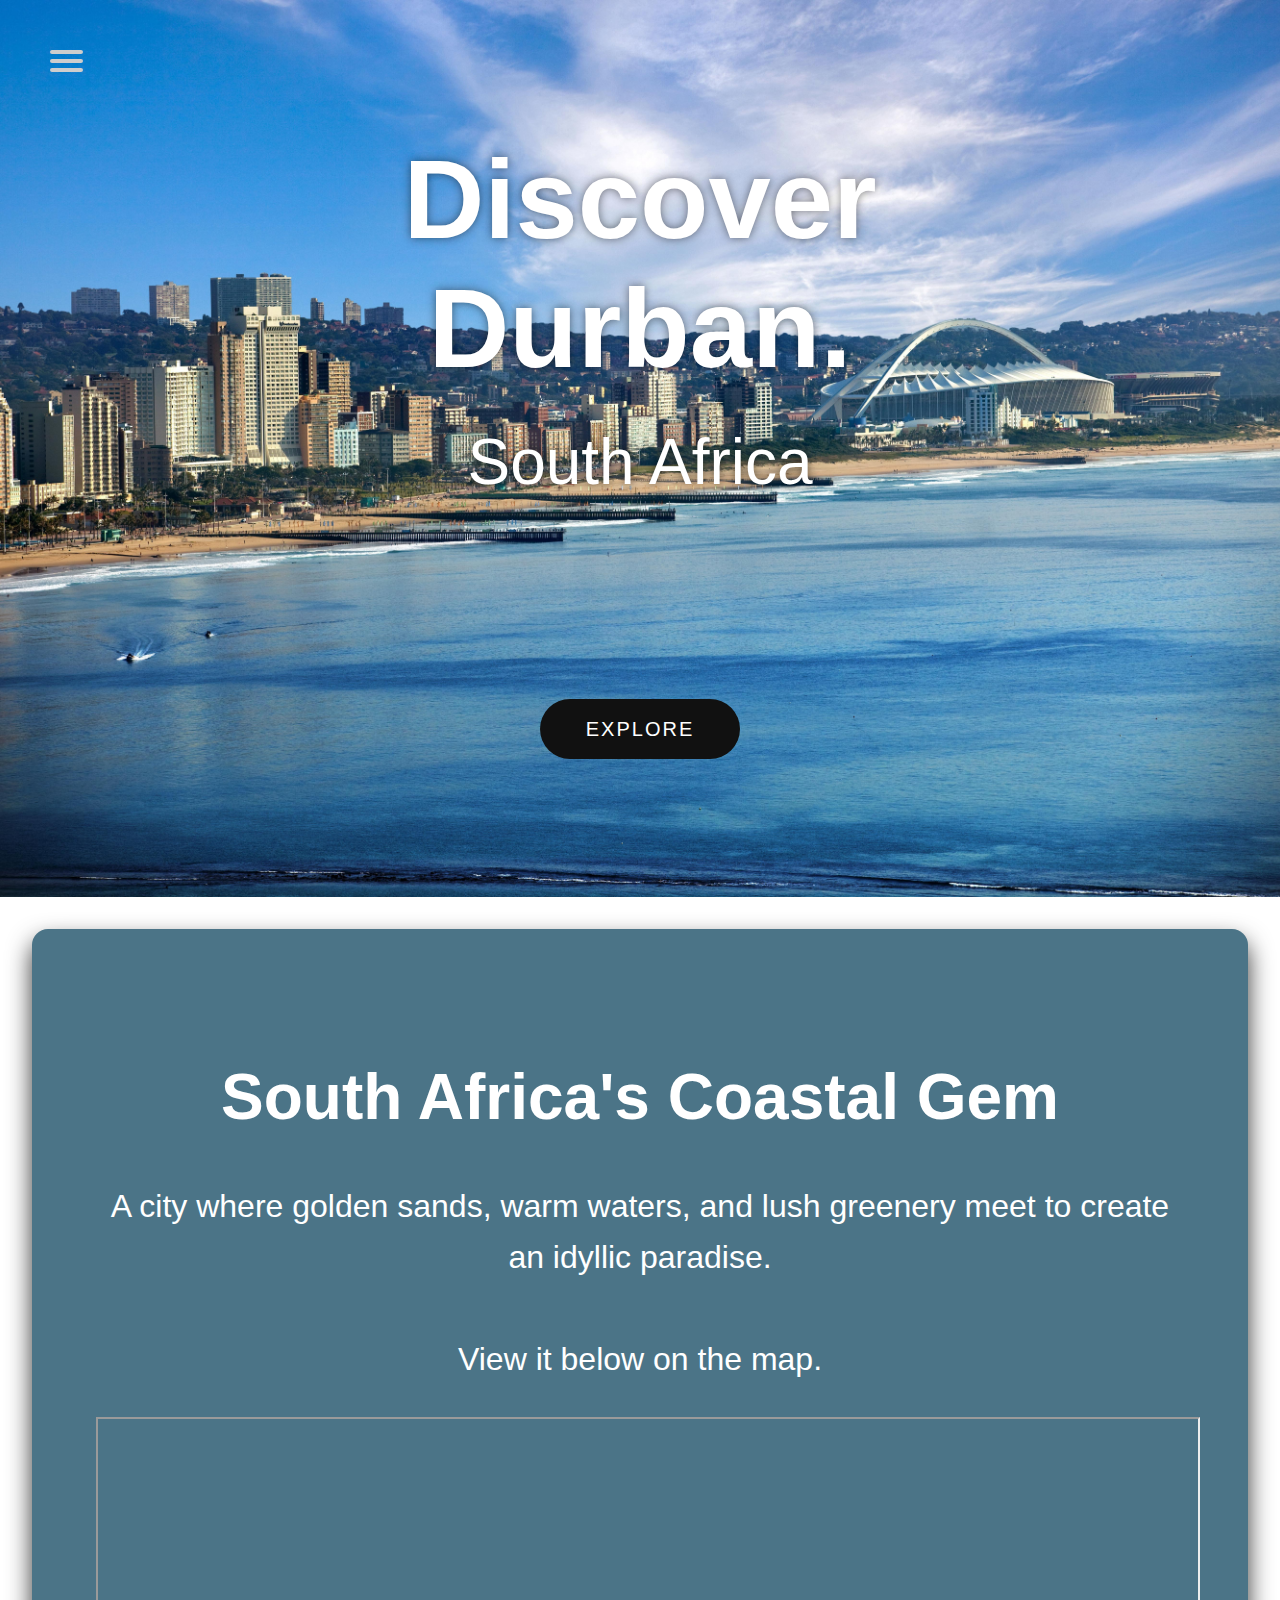
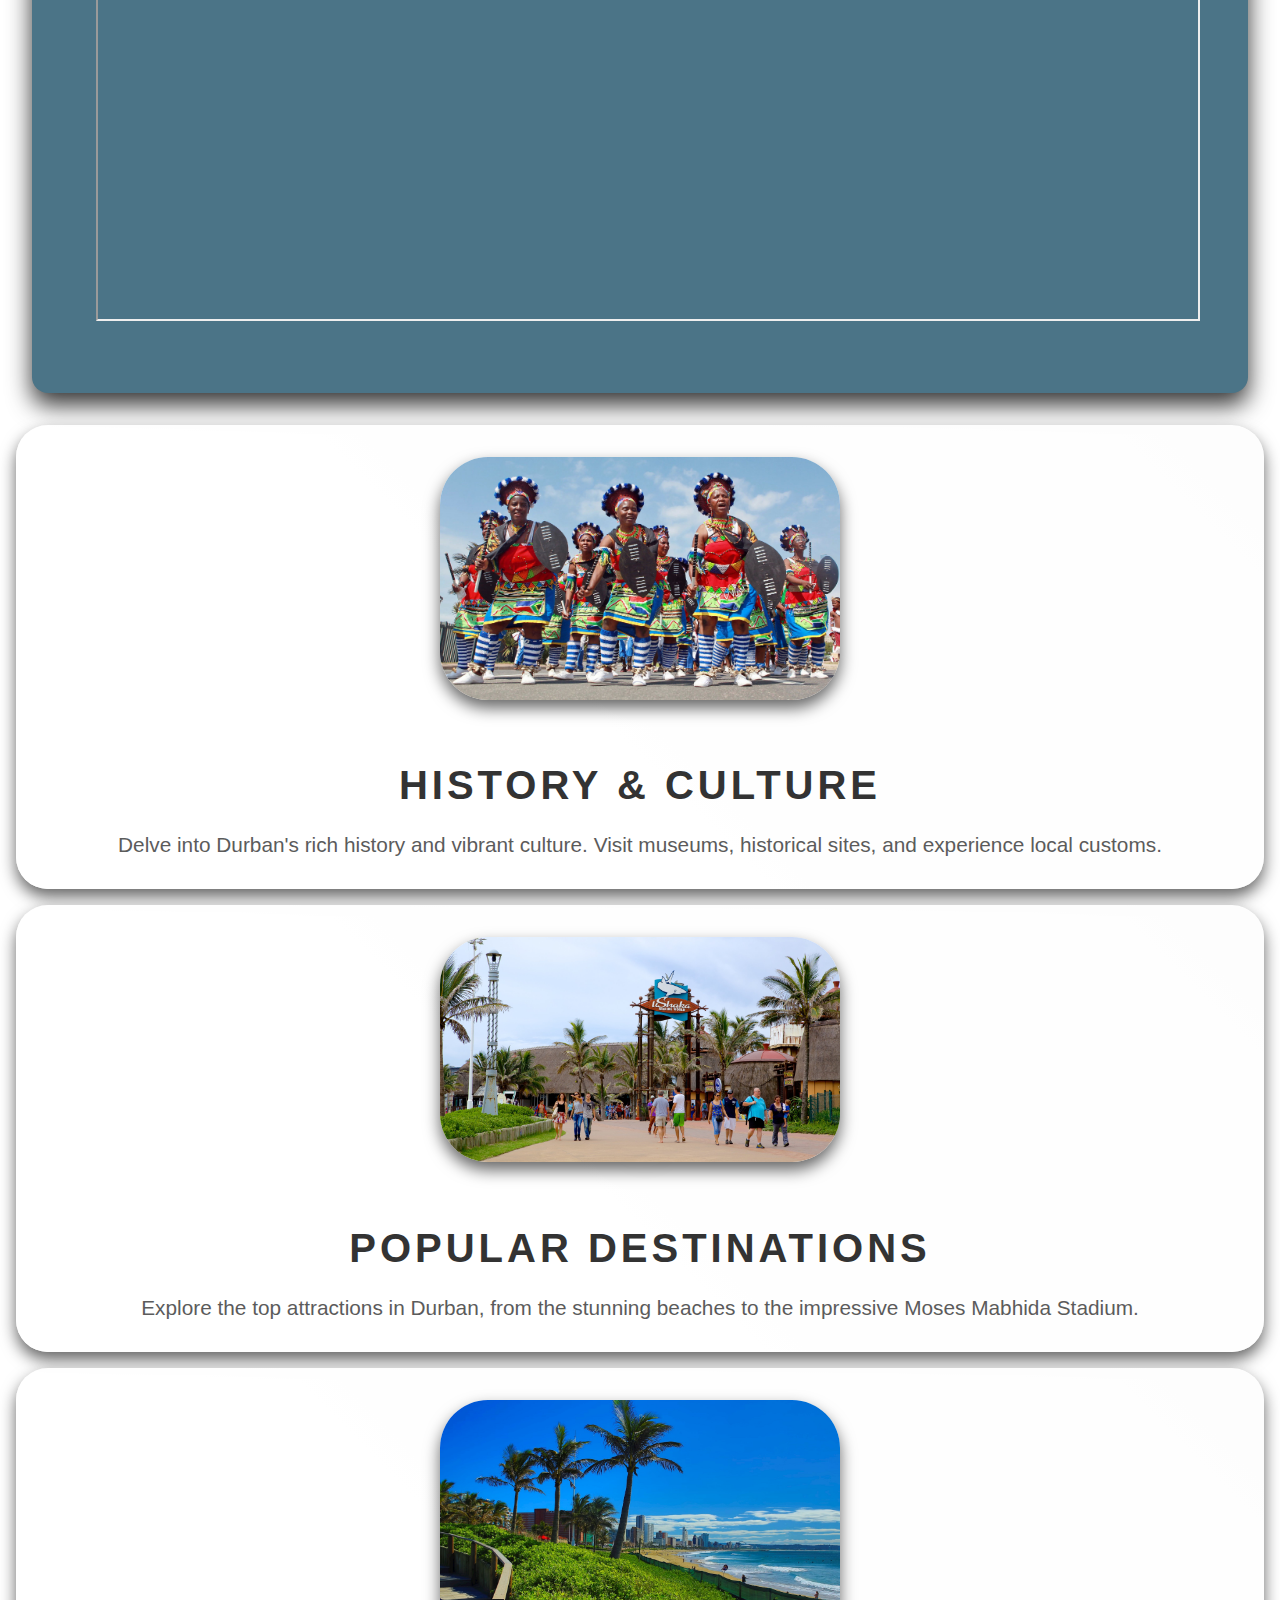
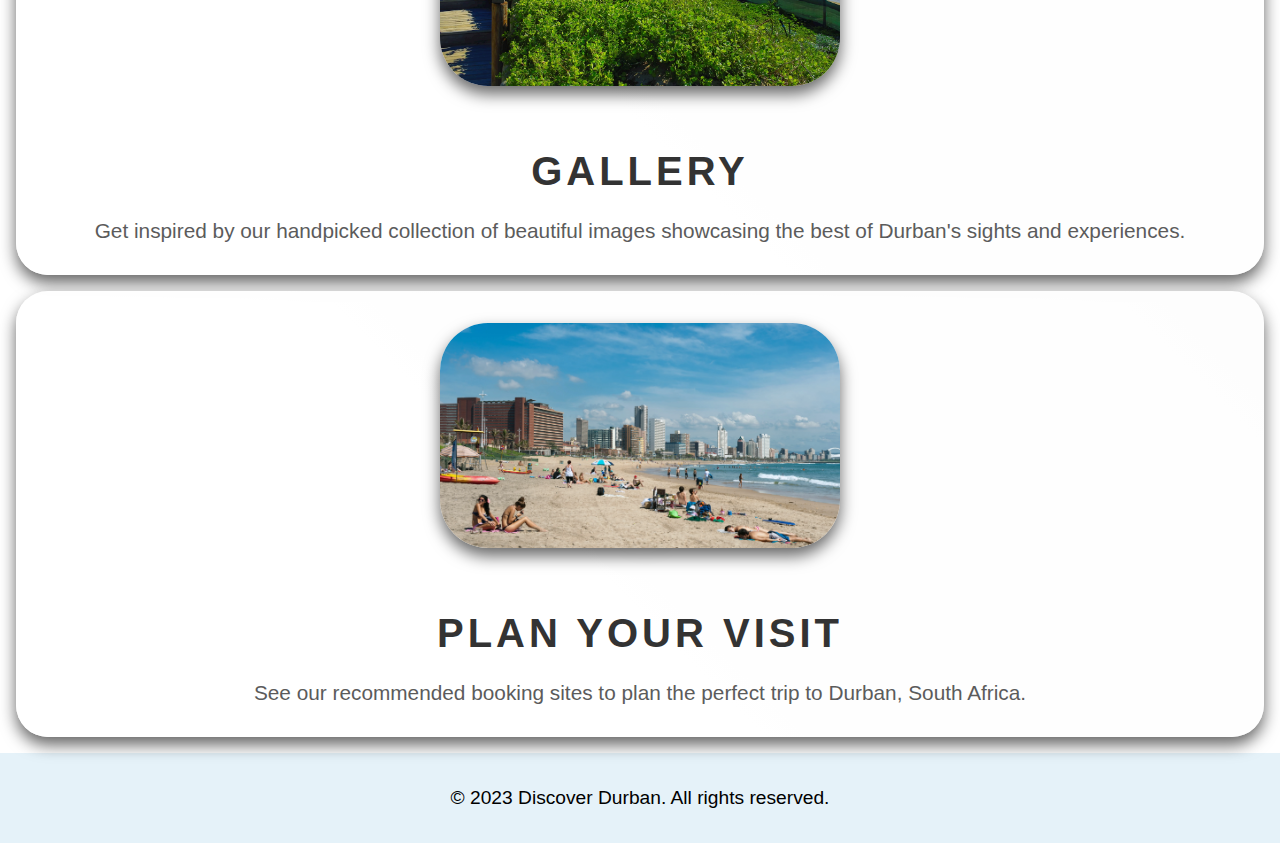
<file: index.html>
<!DOCTYPE html>
<html lang="en">
<head>
    <meta charset="UTF-8">
    <meta http-equiv="X-UA-Compatible" content="IE=edge">
    <meta name="viewport" content="width=device-width, initial-scale=1.0">
    <title>Home - Discover Durban</title>
    <link rel="stylesheet" href="css/index.css">
    <link rel="stylesheet" href="css/nav.css">
    <link rel="stylesheet" href="css/general.css">
    <script src="scripts/index.js" defer></script>
</head>
<body>
    <header>
        <nav role="navigation">
            <div id="menuToggle">
            
              <input type="checkbox" /> 

              <span></span>
              <span></span>
              <span></span>

              <ul id="menu">
                <li class="selected">Home</li>
                <a href="history.html"><li>History & Culture</li></a>
                <a href="destinations.html"><li>Popular destinations</li></a>
                <a href="gallery.html"><li>Gallery</li></a>
                <a href="book.html"><li>Book your visit</li></a>
              </ul>
            </div>
        </header>
          

        <section id="landing">
            <div class="landing-container">
                <h1 class="animated-text"> Discover </h1>
                <h1 class="animated-text"> <b>Durban.</b> </h1>
                <p>South Africa</p>
                <button id="explore-button">Explore</button>
                </div>
            </div>
            </section>

        <section id="about">
            <h2>South Africa's Coastal Gem</h2>
            <p>
                A city where golden sands, warm waters, and lush greenery meet to create an idyllic paradise. <br /> <br />
                View it below on the map.
            </p>
            <iframe 
            src="https://www.google.com/maps/embed?pb=!1m18!1m12!1m3!1d110715.36036090527!2d30.920911714868353!3d-29.86845496217046!2m3!1f0!2f0!3f0!3m2!1i1024!2i768!4f13.1!3m3!1m2!1s0x1ef7aa0001bc61b7%3A0xcca75546c4aa6e81!2sDurban%2C%20South%20Africa!5e0!3m2!1sen!2suk!4v1679596966235!5m2!1sen!2suk" 
            width="1100" 
            height="500" 
            loading="lazy" 
            referrerpolicy="no-referrer-when-downgrade">
        </iframe>
        </section>
          <div class="category">
            <a href="history.html">
            <img src="images/historyandculture.jpg" alt="Image 1">
            <h2>History &amp; Culture</h2>
            <p>Delve into Durban's rich history and vibrant culture. Visit museums, historical sites, and experience local customs.</p>
          </a>
          </div>
          <div class="category">
            <a href="destinations.html">
            <img src="images/popular.jpg" alt="Image 2">
            <h2>Popular Destinations</h2>
            <p>Explore the top attractions in Durban, from the stunning beaches to the impressive Moses Mabhida Stadium.</p>
          </a>
          </div>
          <div class="category">
            <a href="gallery.html">
            <img src="images/gallery.jpg" alt="Image 3">
            <h2>Gallery</h2>
            <p>Get inspired by our handpicked collection of beautiful images showcasing the best of Durban's sights and experiences.</p>
          </a>
          </div>
          <div class="category"> 
            <a href="book.html">
              <img src="images/visit.webp" alt="Image 4">
              <h2>Plan Your Visit</h2>
              <p>See our recommended booking sites to plan the perfect trip to Durban, South Africa.</p>
          </a>
          </div>
        </section>
              
    </main>

    <footer>
        <p>&copy; 2023 Discover Durban. All rights reserved.</p>
    </footer>
       
        
    
</body>
</html>
</file>
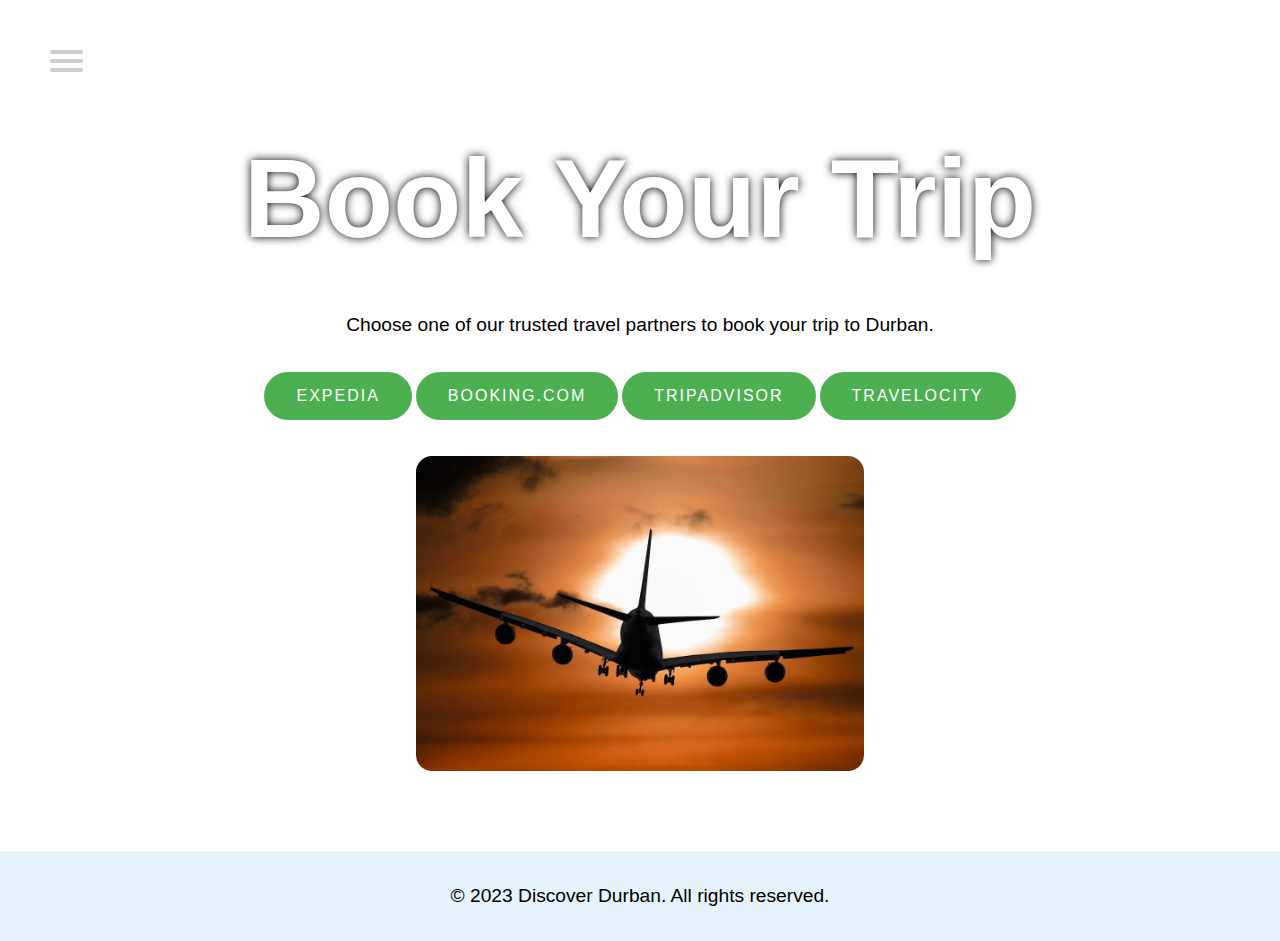
<file: book.html>
<title>Popular Destinations - Durban</title>
<link rel="stylesheet" href="css/general.css">
<link rel="stylesheet" href="css/nav.css">
<link rel="stylesheet" href="css/destinations.css">
<link rel="stylesheet" href="css/book.css">
</head>

<body>
  <header>
      <nav role="navigation">
          <div id="menuToggle">
          
            <input type="checkbox" /> 

            <span></span>
            <span></span>
            <span></span>

            <ul id="menu">
              <a href="index.html"><li>Home</li></a>
              <a href="history.html"><li>History & Culture</li></a>
              <a href="destinations.html"><li>Popular destinations</li></a>
              <a href="gallery.html"><li>Gallery</li></a>
              <li class="selected">Book your visit</li>
            </ul>
          </div>
    </header>


    <main>
            
    <h1>Book Your Trip</h1>
    <p>Choose one of our trusted travel partners to book your trip to Durban.</p>
    <div class="booking-options">
        <a href="https://www.expedia.com/Durban.d6047904.Destination-Travel-Guides"><button>Expedia</button></a></li>
        <a href="https://www.booking.com/city/za/durban.en-gb.html"><button>Booking.com</button></a></li>
        <a href="https://www.tripadvisor.com/Tourism-g312595-Durban_KwaZulu_Natal-Vacations.html"><button>TripAdvisor</button></a></li>
        <a href="https://www.travelocity.com/Durban.d6047904.Destination-Travel-Guides"><button>Travelocity</button></a></li>
    </div>

    <img src="images/booking.webp" alt="Booking Image">

    </main>
          

  
      <footer>
        <p>&copy; 2023 Discover Durban. All rights reserved.</p>
      </footer>
    </body>
  </html>
    
</body>
</html>
</file>
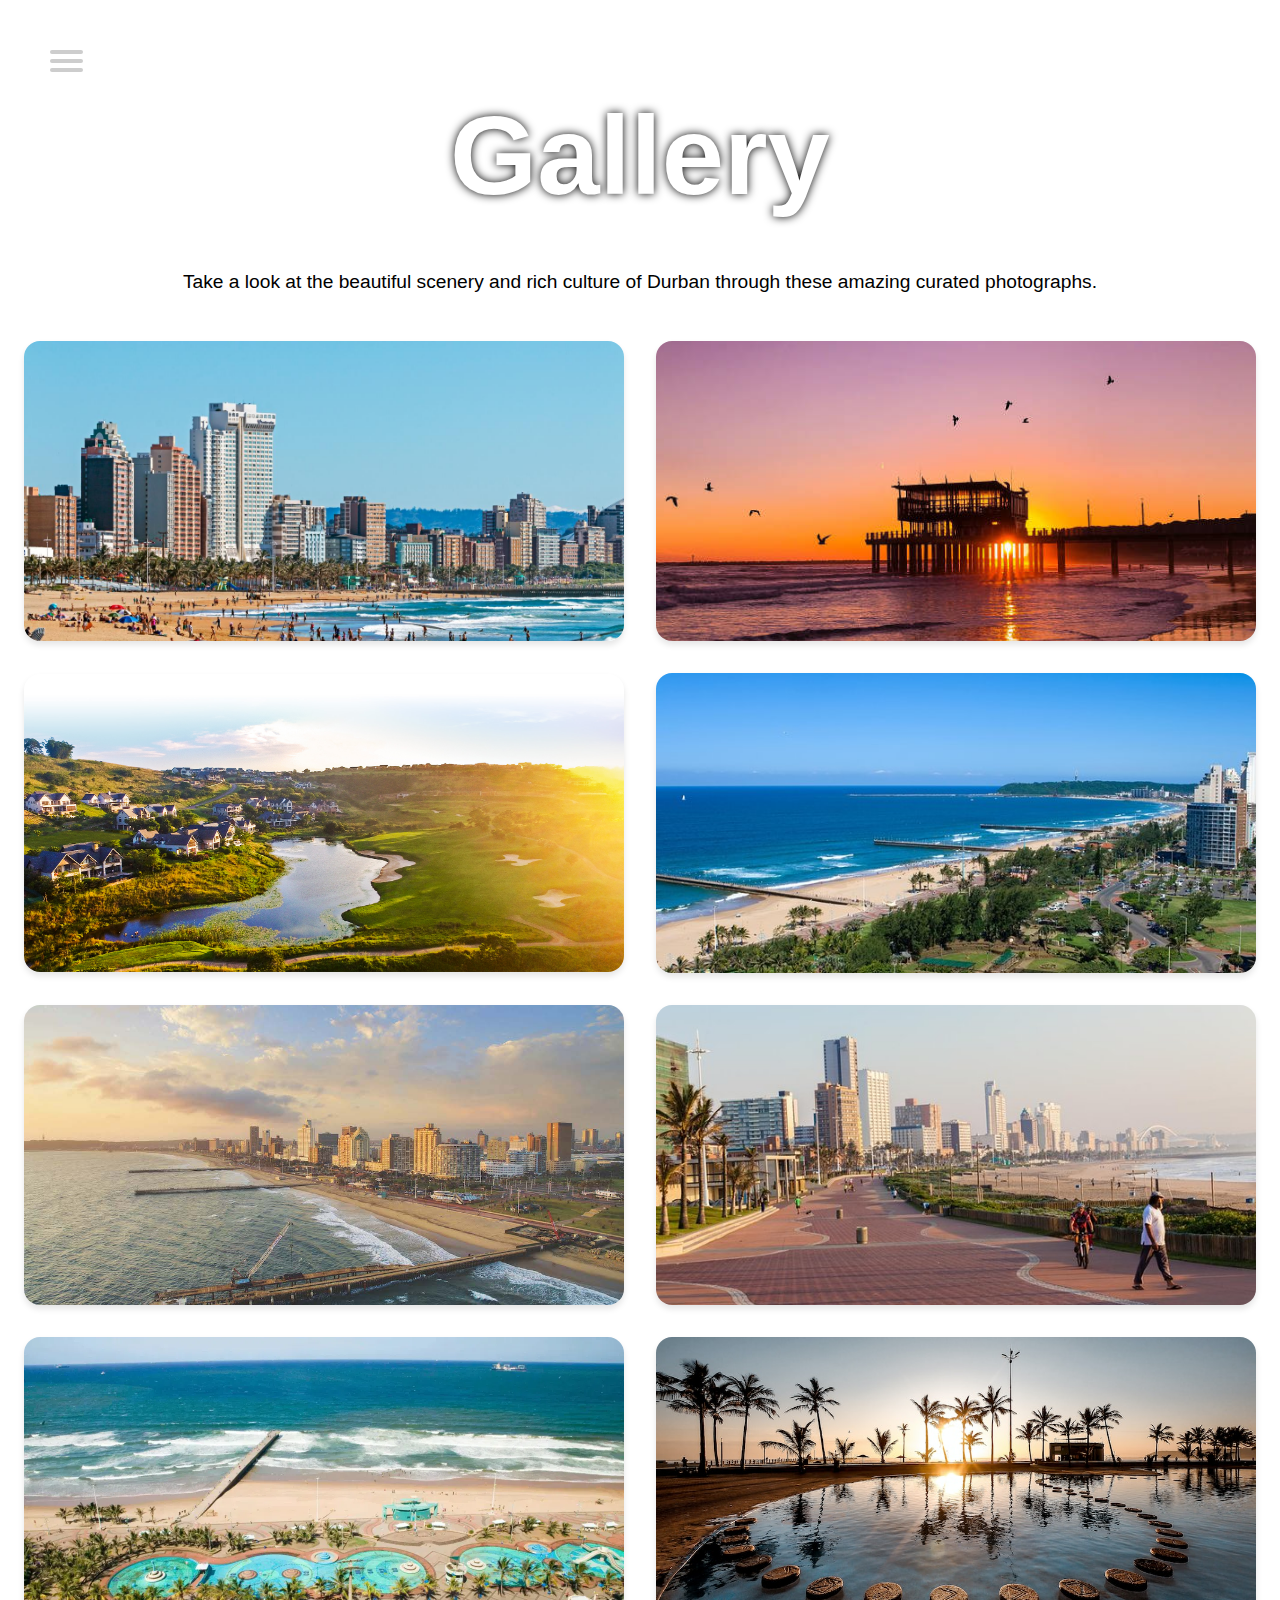
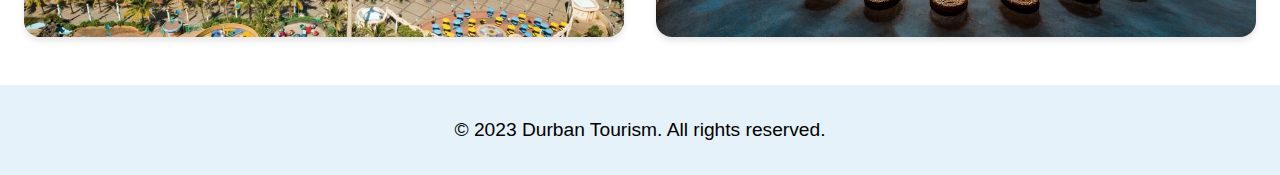
<file: gallery.html>
<!DOCTYPE html>
<html>
<head>
  <meta charset="UTF-8">
  <meta name="viewport" content="width=device-width, initial-scale=1.0">
  <title>History and Culture | Durban, South Africa</title>
  <link rel="stylesheet" href="css/general.css">
  <link rel="stylesheet" href="css/gallery.css">
  <link rel="stylesheet" href="css/nav.css">
</head>
<body>
  <header>
    <nav role="navigation">
      <div id="menuToggle">
        <input type="checkbox" /> 
        <span></span>
        <span></span>
        <span></span>
        <ul id="menu">
          <a href="index.html"><li>Home</li></a>
          <a href="history.html"><li>History & Culture</li></a>
          <a href="destinations.html"><li>Popular destinations</li></a>
          <li class="selected">Gallery</li>
          <a href="book.html"><li>Book your visit</li></a>
        </ul>
      </div>
    </nav>
  </header>


  <main>
    <div id="gallery-landing">
      <h1>Gallery</h1>
      <p>Take a look at the beautiful scenery and rich culture of Durban through these amazing curated photographs.</p>
    </div>

    <div class="gallery-container">
      <img src="images/gallery/1.jpg" alt="Image 1">
      <img src="images/gallery/2.jpg" alt="Image 2">
      <img src="images/gallery/3.jpg" alt="Image 3">
      <img src="images/gallery/4.jpg" alt="Image 4">
      <img src="images/gallery/5.jpg" alt="Image 5">
      <img src="images/gallery/6.jpg" alt="Image 6">
      <img src="images/gallery/7.webp" alt="Image 7">
      <img src="images/gallery/8.jpg" alt="Image 8">
    </div>

  <footer>
    <p>&copy; 2023 Durban Tourism. All rights reserved.</p>
  </footer>
</body>

</html>
</file>
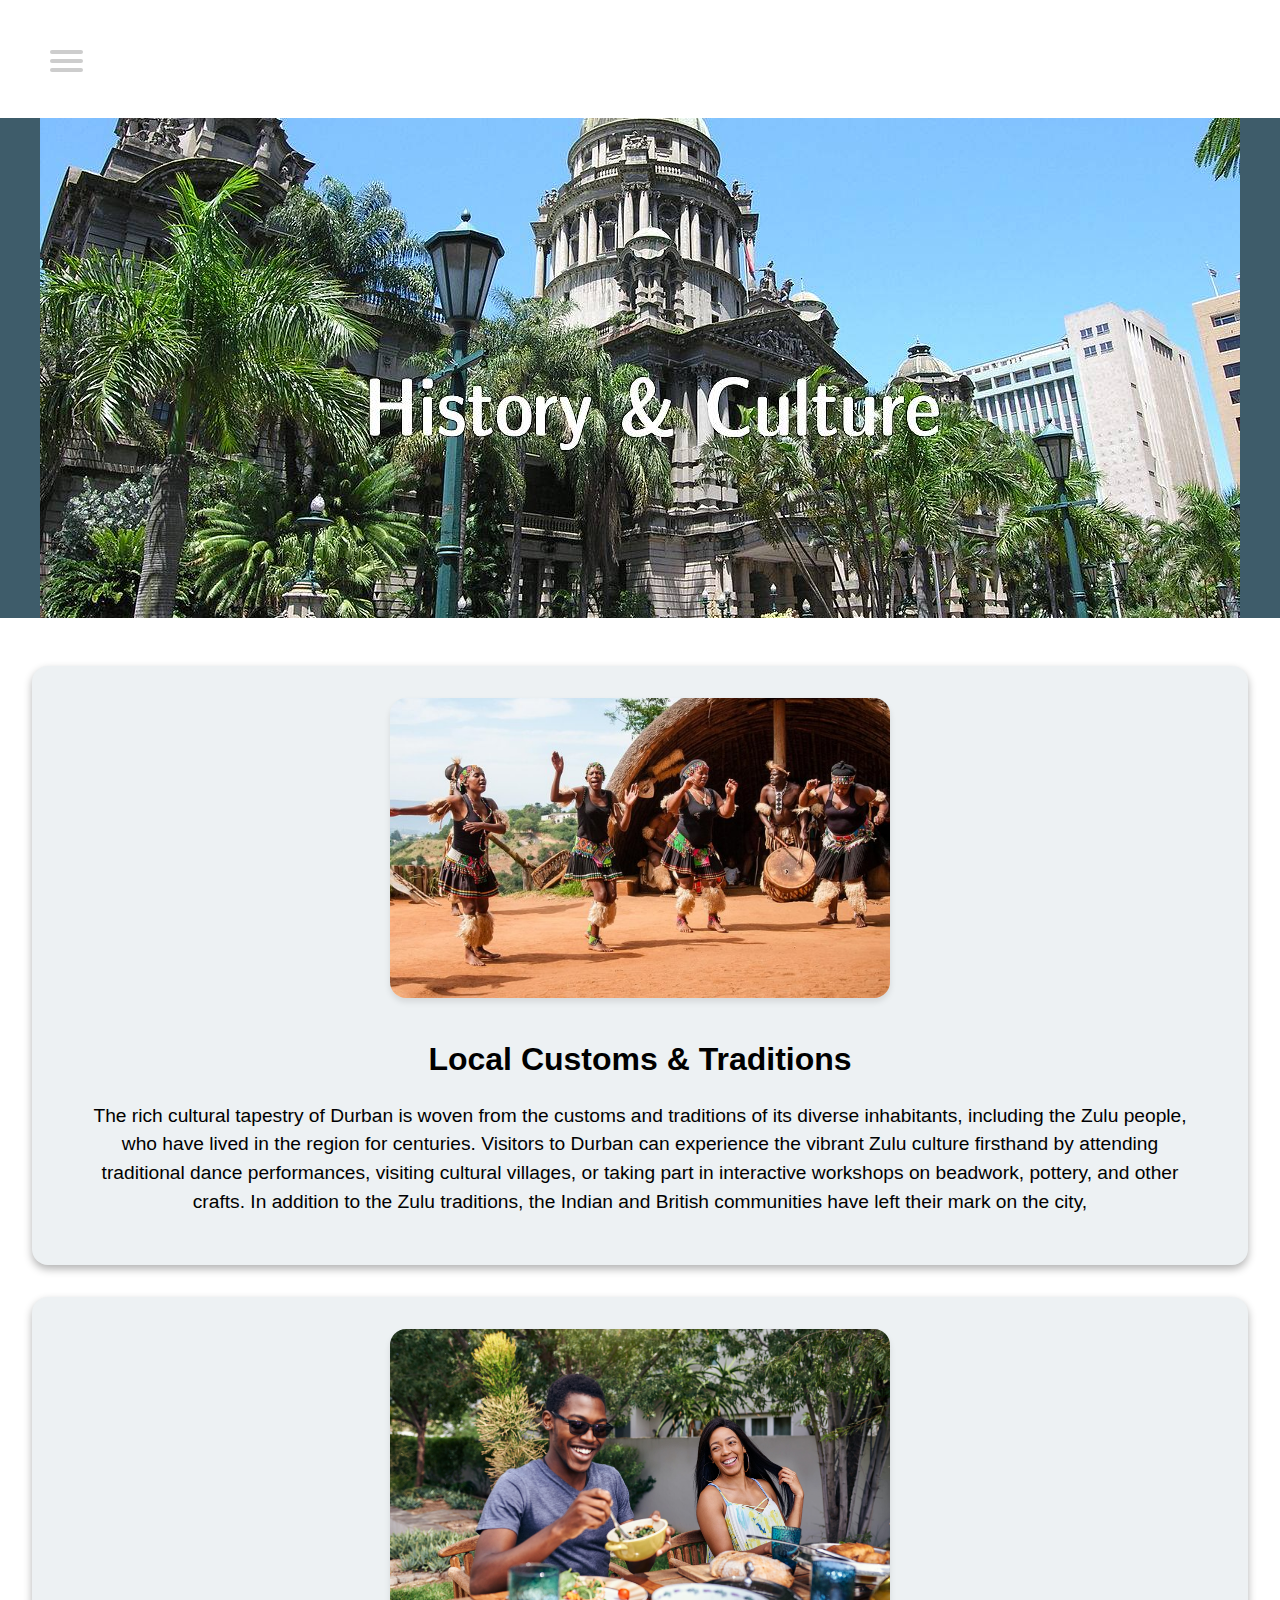
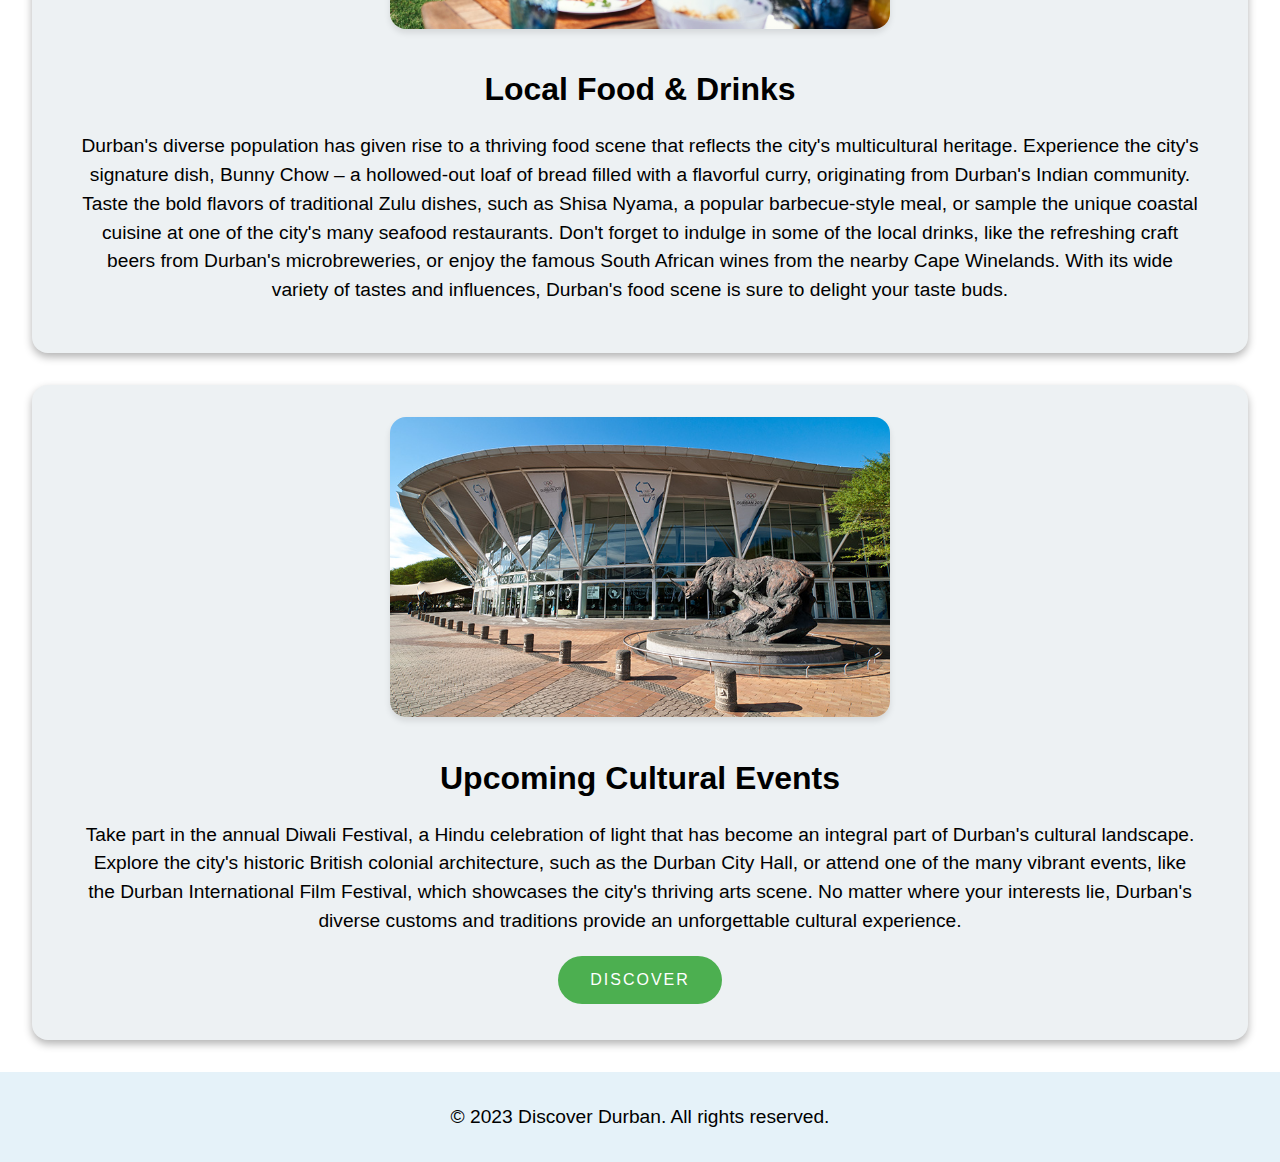
<file: history.html>
<!DOCTYPE html>
<html>
<head>
  <meta charset="UTF-8">
  <meta name="viewport" content="width=device-width, initial-scale=1.0">
  <title>History and Culture | Durban, South Africa</title>
  <link rel="stylesheet" href="css/general.css">
  <link rel="stylesheet" href="css/history.css">
  <link rel="stylesheet" href="css/nav.css">
</head>
<body>
  <header>
    <nav role="navigation">
      <div id="menuToggle">
        <input type="checkbox" /> 
        <span></span>
        <span></span>
        <span></span>
        <ul id="menu">
          <a href="index.html"><li>Home</li></a>
          <li class="selected">History & Culture</li>
          <a href="destinations.html"><li>Popular destinations</li></a>
          <a href="gallery.html"><li>Gallery</li></a>
          <a href="book.html"><li>Book your visit</li></a>
        </ul>
      </div>
    </nav>
  </header>

  <main>
    <section id="history-landing">
      <div class="history-image">
        <h1>History &amp; Culture</h1>
        <img src="images/history.jpg" alt="Durban's rich history">
        <h2>Learn about Durban's Cultural Heritage</h2>
        </div>
    </section>
    <div class="row">
      <div class="column">
        <div class="container-template">
          <img src="images/local-customs.jpg" alt="Local Customs">
          <h2>Local Customs &amp; Traditions</h2>
          <p>The rich cultural tapestry of Durban is woven from the customs and traditions of its diverse inhabitants, including the Zulu people, who have lived in the region for centuries. Visitors to Durban can experience the vibrant Zulu culture firsthand by attending traditional dance performances, visiting cultural villages, or taking part in interactive workshops on beadwork, pottery, and other crafts. In addition to the Zulu traditions, the Indian and British communities have left their mark on the city,</p>
        </div>
      </div>
      <div class="column">
        <div class="container-template">
          <img src="images/local-food.jpeg" alt="Local Food">
          <h2>Local Food &amp; Drinks</h2>
          <p>Durban's diverse population has given rise to a thriving food scene that reflects the city's multicultural heritage. Experience the city's signature dish, Bunny Chow – a hollowed-out loaf of bread filled with a flavorful curry, originating from Durban's Indian community. Taste the bold flavors of traditional Zulu dishes, such as Shisa Nyama, a popular barbecue-style meal, or sample the unique coastal cuisine at one of the city's many seafood restaurants. Don't forget to indulge in some of the local drinks, like the refreshing craft beers from Durban's microbreweries, or enjoy the famous South African wines from the nearby Cape Winelands. With its wide variety of tastes and influences, Durban's food scene is sure to delight your taste buds.</p>
        </div>
      </div>
    </div>
    <div class="row">


<div class="column">
    <div class="container-template">
      <img src="images/cultural-events.jpg" alt="Cultural Events">
      <h2>Upcoming Cultural Events</h2>
      <p>Take part in the annual Diwali Festival, a Hindu celebration of light that has become an integral part of Durban's cultural landscape. Explore the city's historic British colonial architecture, such as the Durban City Hall, or attend one of the many vibrant events, like the Durban International Film Festival, which showcases the city's thriving arts scene. No matter where your interests lie, Durban's diverse customs and traditions provide an unforgettable cultural experience. <br></p>
      <a href="https://www.tripadvisor.com/Travel-g312595-s202/Durban:South-Africa:Culture.html"><button> Discover </button></a>
    
    </div>
  </div>
</div>


</main>

<footer>
  <p>&copy; 2023 Discover Durban. All rights reserved.</p>
</footer>

</body>
</html>
</file>
<file: css/index.css>
/* Landing */
#landing {
  display: flex;
  z-index: -1;
  margin-top: -30px;
  justify-content: center;
  align-items: center;
  text-align: center;
  color: white;
  height: 90vh;
  width: 100%;
  background-image: url("../images/landing.jpg");
  height: 100vh;
  background-attachment: fixed;
  background-position: center;
  background-repeat: no-repeat;
  background-size: cover;
}

.landing-container {
  animation: fadeIn 3s ease;
}

.landing-container h1 {
  font-size: 7rem;
  color: white;
  margin: 0;
  text-shadow: 0 0 10px rgba(0, 0, 0, 0.5);
}

.landing-container p {
  font-size: 4rem;
  color: white;
  margin: 0;
  padding: 2rem;
  text-align: center;
  padding-bottom: 200px;
  text-shadow: 0 0 10px rgba(0, 0, 0, 0.632);

}

.animated-text {
  font-size: 3rem;
  text-align: center;
  animation: popIn 2s ease;
  animation-fill-mode: forwards;
  color: white;
}

#explore-button {
  position: relative;
  height: 60px;
  width: 200px;
  margin: 0 35px;
  border-radius: 50px;
  border: none;
  outline: none;
  background: #111;
  color: #fff;
  font-size: 20px;
  font-weight: 500;
  letter-spacing: 2px;
  text-transform: uppercase;
  cursor: pointer;
  transition: background 0.5s;
}

#explore-button:hover {
  background: linear-gradient(90deg, #03a9f4, #41f480, #0067c8, #03a9f4);
  background-size: 400%;
}

#explore-button:before {
  content: '';
  position: absolute;
  background: inherit;
  top: -5px;
  right: -5px;
  bottom: -5px;
  left: -5px;
  border-radius: 50px;
  filter: blur(20px);
  opacity: 0;
  transition: opacity 0.5s;
}

#explore-button:hover:before {
  opacity: 1;
  z-index: -1;
}

#explore-button:hover {
  z-index: 1;
  animation: fancyGlow 8s linear infinite;
}

@keyframes popIn {
  0% {
      transform: translateY(-50px);
      opacity: 0;
  }
  100% {
      transform: translateY(0);
      opacity: 1;
  }
}

@keyframes fancyGlow {
  0%{
      background-position: 0%;
  }
  100%{
      background-position: 400%;
  }
}

/* About */
#about {
  background-color: #4b7487;
  padding: 4rem;
  border-radius: 1rem;
  box-shadow: 0 4px 6px rgba(0, 0, 0, 0.1);
  margin: 2rem;
  line-height: 1.6;
  text-align: center;
  box-shadow: 0 12px 24px rgba(0, 0, 0, 0.8);
  transition: transform 0.5s ease; /* add transition property */
}

#about:hover {
  transform: translateY(-10px); /* add hover effect */
  box-shadow: 0 12px 24px rgba(0, 0, 0, 0.75);
}


#about h2 {
  font-weight: 700;
  font-size: 4rem;
  color: #FFFFFF ;
  margin-bottom: 1rem;
}

#about p {
  font-weight: 400;
  font-size: 2rem;
  color: #FFFFFF ;
  text-align: center;
}

#about img {
  width: 50%;
  height: 50%;
  object-fit: cover;
  border-radius: 1rem;
  box-shadow: 0 4px 6px rgba(0, 0, 0, 0.1);
  margin: 2rem;
  line-height: 1.6;
  text-align: center;
}

/* Categories; instead of using container-template  I wanted it to look a little different on the main page */
#categories {
  display: flex;
  flex-wrap: wrap;
  justify-content: space-between;
  margin: 2rem 0;
}

.category {
  display: flex;
  flex-direction: column;
  justify-content: center;
  align-items: center;
  flex-basis: calc(50% - 10px);
  margin: 1rem;
  padding: 2rem;
  background-color: rgba(255, 255, 255, 0.95);
  color: #333;
  text-align: center;
  position: relative;
  overflow: hidden;
  box-shadow: 0 8px 16px rgba(0, 0, 0, 0.6);
  border-radius: 2rem;
  transition: transform 0.5s ease;
  cursor: pointer;
}


.category:hover {
  transform: translateY(-10px);
  box-shadow: 0 12px 24px rgba(0, 0, 0, 0.8);
}

.category h2 {
  font-size: 2.5rem;
  margin-bottom: 1.5rem;
  text-transform: uppercase;
  letter-spacing: 4px;
  font-weight: 600;
  line-height: 1.2;
}

.category p {
  font-size: 1.3rem;
  margin: 0;
  opacity: 0.8;
}

.category img {
  border-radius: 3rem;
  box-shadow: 0 8px 16px rgba(0, 0, 0, 0.6);
  margin-bottom: 1.5rem;
  max-height: 400px;
  max-width: 400px;
  object-fit: cover;
  transition: transform 0.5s ease;
}

.category:hover img {
  transform: scale(1.1) rotate(-5deg);
}

.category::before {
  content: "";
  position: absolute;
  top: 0;
  left: 0;
  width: 100%;
  height: 100%;
  background-image: linear-gradient(45deg, rgba(255, 255, 255, 0.3) 0%, rgba(0, 0, 0, 0.3) 100%);
  opacity: 0.5;
  transition: opacity 0.5s ease;
  z-index: -1;
}

.category:hover::before {
  opacity: 0.8;
}

.category::after {
  content: "";
  position: absolute;
  top: 50%;
  left: 50%;
  transform: translate(-50%, -50%) rotate(-45deg);
  width: 80px;
  height: 80px;
  border-radius: 50%;
  box-shadow: 0 8px 16px rgba(0, 0, 0, 0.6);
  background-image: linear-gradient(45deg, rgba(0, 0, 0, 0.3) 0%, rgba(255, 255, 255, 0.3) 100%);
  opacity: 0.5;
  transition: opacity 0.5s ease;
  z-index: -1;
}

.category:hover::after {
  opacity: 0.8;
}

.category a {
  text-decoration: none;
  color: #333;
}

/* I wanted the index.css to really stand out from the rest of the website as
its the first page the user visits, hence the long css file :)

it was also an excuse to show off what i have learnt this module without overwhelming the whole
site with too much css to make the marking process less painful! */
</file>
<file: css/nav.css>
header {
  background-color: #ffffff;
}

.selected {
  color: #57A0D3;
  font-weight: bold;
}

#menuToggle {
  display: block;
  position: relative;
  top: 50px;
  left: 50px;
  z-index: 1;
  user-select: none;
}

#menuToggle a {
  text-decoration: none;
  color: #232323;
  transition: color 0.3s ease;
}

#menuToggle a:hover {
  color: #57A0D3;
}

#menuToggle input {
  display: block;
  width: 40px;
  height: 32px;
  position: absolute;
  top: -7px;
  left: -5px;
  cursor: pointer;
  opacity: 0;
  z-index: 2;
}

#menuToggle span {
  display: block;
  width: 33px;
  height: 4px;
  margin-bottom: 5px;
  position: relative;
  background: #cdcdcd;
  border-radius: 3px;
  z-index: 1;
  transform-origin: 4px 0px;
  transition: transform 0.5s cubic-bezier(0.77,0.2,0.05,1.0), background 0.5s cubic-bezier(0.77,0.2,0.05,1.0), opacity 0.55s ease;
}

#menuToggle span:first-child {
  transform-origin: 0% 0%;
}

#menuToggle span:nth-last-child(2) {
  transform-origin: 0% 100%;
}

#menuToggle input:checked ~ span {
  opacity: 1;
  transform: rotate(45deg) translate(-2px, -1px);
  background: #232323;
}

#menuToggle input:checked ~ span:nth-last-child(3) {
  opacity: 0;
  transform: rotate(0deg) scale(0.2, 0.2);
}

#menuToggle input:checked ~ span:nth-last-child(2) {
  transform: rotate(-45deg) translate(0, -1px);
}

#menu {
  font: 400 1.5em sans-serif;
  position: absolute;
  width: 100%;
  margin: -75px 0 0 -50px;
  padding: 25px;
  background: #ededed;
  list-style-type: none;
  -webkit-font-smoothing: antialiased;
  transform-origin: 0% 0%;
  transform: translate(-100%, 0);
  transition: transform 0.5s cubic-bezier(0.77,0.2,0.05,1.0);
  display: inline-block;
  text-align: center;
}

#menu li {
  padding: 10px 0;
  font-size: 22px;
  display: inline-block;
  text-align: center;
  margin-right: 30px;
}

#menuToggle input:checked ~ ul {
  transform: none;
}
</file>
<file: css/general.css>
/* General CSS */

/* Font and Typography */
body {
    font-family: sans-serif;
    background-color: white;
    color: #000000;
    margin: 0;
    padding: 0;
    overflow-x: hidden;
}

h1 {
    color: rgb(255, 255, 255);
    font-size: 7rem;
    margin: 0;
    text-shadow: 0 0 10px rgb(0, 0, 0);
    text-align: center;
}

h2 {
    font-size: 2rem;
    font-weight: 700;
    margin-bottom: 1rem;
}

p {
    font-size: 1.2rem;
    text-align: center;

}

/* Button */
button {
    border-radius: 50px;
    border: none;
    outline: none;
    font-size: 20px;
    font-weight: 500;
    letter-spacing: 2px;
    text-transform: uppercase;
    cursor: pointer;
    transition: background 0.5s;
}

/* Animation */
@keyframes fadeIn {
    0% {
        opacity: 0;
    }
    100% {
        opacity: 1;
    }
}

@keyframes popIn {
    0% {
        transform: translateY(-50px);
        opacity: 0;
    }
    100% {
        transform: translateY(0);
        opacity: 1;
    }
}

/* Stuff for the containers found on most pages: */

.container-template {
    background-color: rgba(75, 116, 135, 0.1);
    border-radius: 1rem;
    box-shadow: 0 4px 8px rgba(0, 0, 0, 0.3);
    display: flex;
    flex-direction: column;
    justify-content: center;
    align-items: center;
    margin: 2rem;
    padding: 2rem;
    text-align: center;
  }
  
  .container-template img {
    border-radius: 1rem;
    box-shadow: 0 4px 6px rgba(0, 0, 0, 0.1);
    height: auto;
    margin-bottom: 1rem;
    max-height: 300px;
    max-width: 500px;
    object-fit: cover;
    transition: transform 0.5s ease;
    width: 100%;
  }
  
  .container-template h2 {
    font-size: 2rem;
    margin-bottom: 0.5rem;
  }
  
  .container-template p {
    font-size: 1.2rem;
    line-height: 1.5;
    margin: 0;
    padding: 1rem;
  }
  
  .container-template:hover img {
    transform: scale(1.05);
    z-index: inherit;
    filter: brightness(0.8);
  }
  

  button {
    background-color: #4CAF50;
    border: none;
    color: white;
    padding: 15px 32px;
    text-align: center;
    text-decoration: none;
    display: inline-block;
    font-size: 16px;
    margin: 4px 2px;
    cursor: pointer;
    transition: 0.5s ease;
  }
  
  button:hover {
    background-color: #3e8e41;
    transform: scale(1.1);
  }


  @media (max-width: 768px) {
    .container-template {
      width: 100%;
    }
  }
  
  @media (max-width: 576px) {
    #history-landing h1 {
      font-size: 4rem;
    }
}

footer {
    display: flex;
    justify-content: center;
    align-items: center;
    height: 10vh;
    background-color: rgba(0, 123, 193, 0.1);
  }
</file>
<file: css/destinations.css>
.popular-destinations p {
  font-size: 1.1rem;
  text-align: center;
}

.popular-destinations .row-destinations {
  display: flex;
  justify-content: center;
  align-items: center;
  margin-top: 2rem;
  border-top: 1px solid #dcdcdc;
  border-bottom: 1px solid #dcdcdc;
  padding: 1rem 0;
}

.popular-destinations .destination {
  padding: 0 2rem;
}

.popular-destinations .destination h3 {
  margin-bottom: 1rem;
}

.popular-destinations .destination p {
  font-size: 0.9rem;
}


h1 {
  padding-top: 4rem;
  padding-bottom: 2rem;
}
</file>
<file: css/book.css>
.booking-options {
    display: flex;
    flex-direction: row;
    justify-content: center;
    align-items: center;
    margin: 2rem;
    text-align: center;
  }

  h1 {
    margin-top: 3rem;
  }

  img {
    border-radius: 1rem;
    animation-name: fadeIn;
    animation-duration: 1s;
    justify-content: center;
    margin: 0 auto;
    display: block;
    width: 35%;
    height: 35%;
    margin-bottom: 5rem;
  }
</file>
<file: css/gallery.css>
.gallery-container {
  display: flex;
  flex-wrap: wrap;
  justify-content: center;
  margin: 2rem;
}

.gallery-container img {
  border-radius: 1rem;
  box-shadow: 0 4px 6px rgba(0, 0, 0, 0.1);
  height: auto;
  margin: 1rem;
  max-height: 300px;
  max-width: 500px;
  object-fit: cover;
  transition: transform 0.5s ease;
  width: 100%;
}

.gallery-container img:hover {
  transform: scale(1.05);
  filter: brightness(0.8);
  transform: scale(1.05);
  z-index: inherit;
  filter: brightness(0.8);
  border-radius: 1rem;
}

.gallery-container {
display: flex;
flex-wrap: wrap;
justify-content: center;
align-items: center;
margin: 2rem auto;
}

.gallery-container img {
margin: 1rem;
height: auto;
max-width: 300px;
object-fit: cover;
transition: transform 0.5s ease;
border-radius: 1rem;
}

h1 {
  padding-top: 4rem;
  padding-bottom: 2rem;
}

@media (min-width: 768px) {
.gallery-container img {
max-width: 400px;
}
}

@media (min-width: 1024px) {
.gallery-container img {
max-width: 500px;
}
}

@media (min-width: 1200px) {
.gallery-container img {
max-width: 600px;
}
}
</file>
<file: css/history.css>
#history-landing {
    text-align: center;
    margin-top: 6rem;
  }
  
  #history-landing h1 {
    font-size: 5rem;
    margin-bottom: 0.5rem;
    text-align: center;
  }
  
  #history-landing p {
    font-size: 1.5rem;
    line-height: 1.8;
    margin-bottom: 3rem;
  }
  
  .history-image {
    background-color: #3e5c6a;
    height: 500px;
    margin-bottom: 3rem;
    position: relative;
    overflow: hidden;
    display: flex;
    justify-content: center;
    align-items: center;
  }
  
  .history-image:before {
    content: "";
    position: absolute;
    top: 0;
    left: 0;
    width: 100%;
    height: 100%;
    background-color: rgba(0, 0, 0, 0.5);
    opacity: 0;
    transition: opacity 0.5s ease;
  }
  
  .history-image:hover:before {
    opacity: 1;
  }

  .history-image h1 {
    color: #ffffff;
    font-size: 3rem;
    font-weight: bold;
    margin: 0;
    padding: 2rem;
    position: absolute;
    bottom: 0;
    left: 0;
    right: 0;
    transform: translateY(100%);
    z-index: 1;
  }
  
  .history-image h2 {
    color: #ffffff;
    font-size: 3rem;
    font-weight: bold;
    margin: 0;
    padding: 2rem;
    position: absolute;
    bottom: 0;
    left: 0;
    right: 0;
    transform: translateY(100%);
    transition: transform 0.5s ease;
  }
  
  .history-image:hover h2 {
    transform: translateY(0);
  }
  
  .history-image p {
    color: #ffffff;
    font-size: 1.5rem;
    margin: 0;
    padding: 2rem;
    position: absolute;
    bottom: 0;
    left: 0;
    right: 0;
    transform: translateY(100%);
    transition: transform 0.5s ease;
  }
  
  .history-image:hover p {
    transform: translateY(0);
  }
</file>
